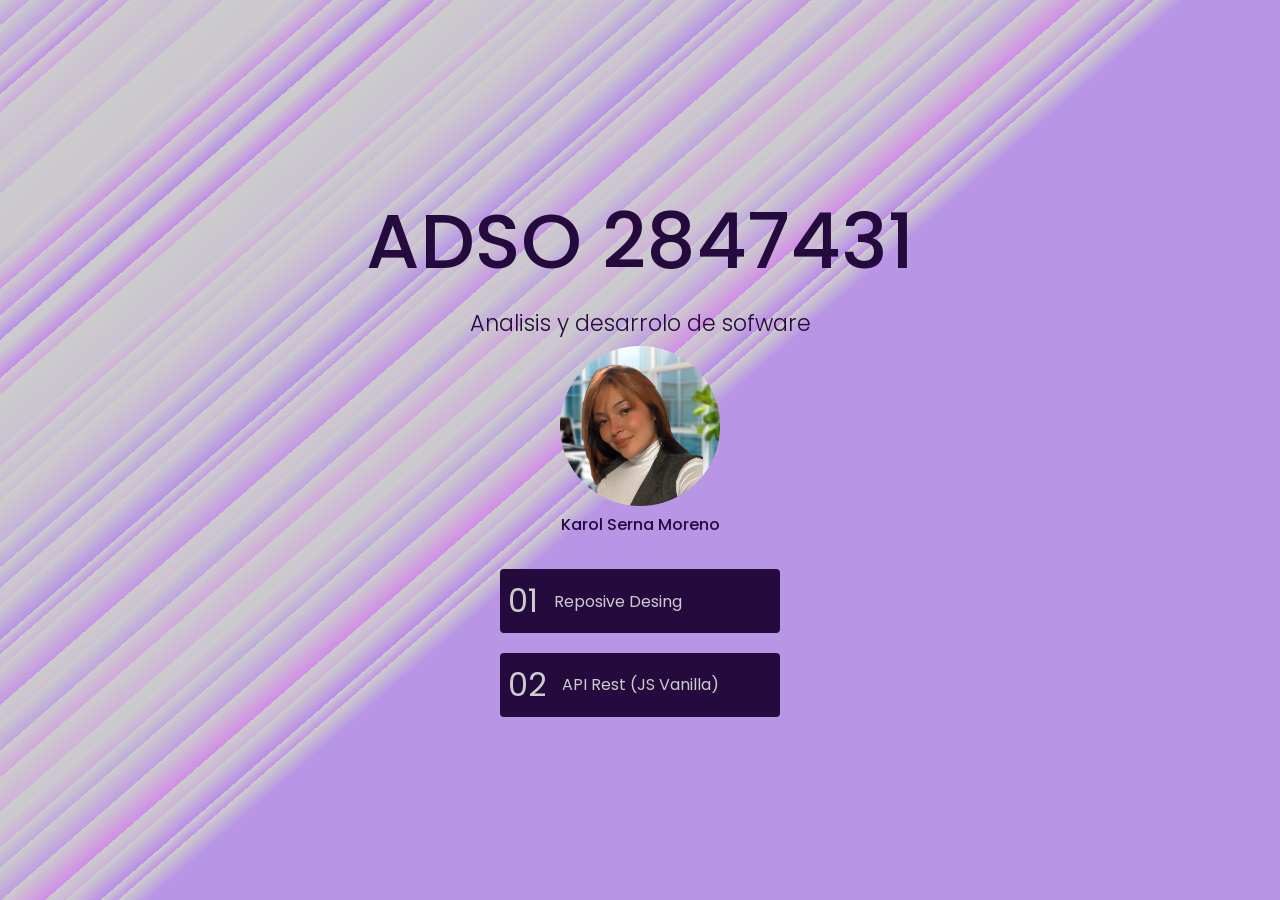
<file: index.html>
<!DOCTYPE html>
<html lang="en">
<head>
    <meta charset="UTF-8">
    <meta name="viewport" content="width=device-width, initial-scale=1.0">
    <title>Main menu - ADSO 2847431</title>
    <style>
        h1 {
            text-align: center;
            zoom: 2.4;
        }
    </style>
    <link rel="stylesheet" href="css/master.css">
</head>
    <body class="mmenu">
        <main>
        <header>
            <h1>ADSO 2847431</h1>
            <h2>Analisis y desarrolo de sofware</h2>
            <img src="img/dayana.png" alt="Karol Serna Moreno">
            <h3>Karol Serna Moreno</h3>
        </header>
            <menu>
            <a href="01-responsive-design/index.html">
                <span>01</span>
                Reposive Desing
            </a>
            <a href="#">
                <span>02</span>
                API Rest (JS Vanilla)
            </a>
            </menu>
        </main>
    </body>
</html>
</file>
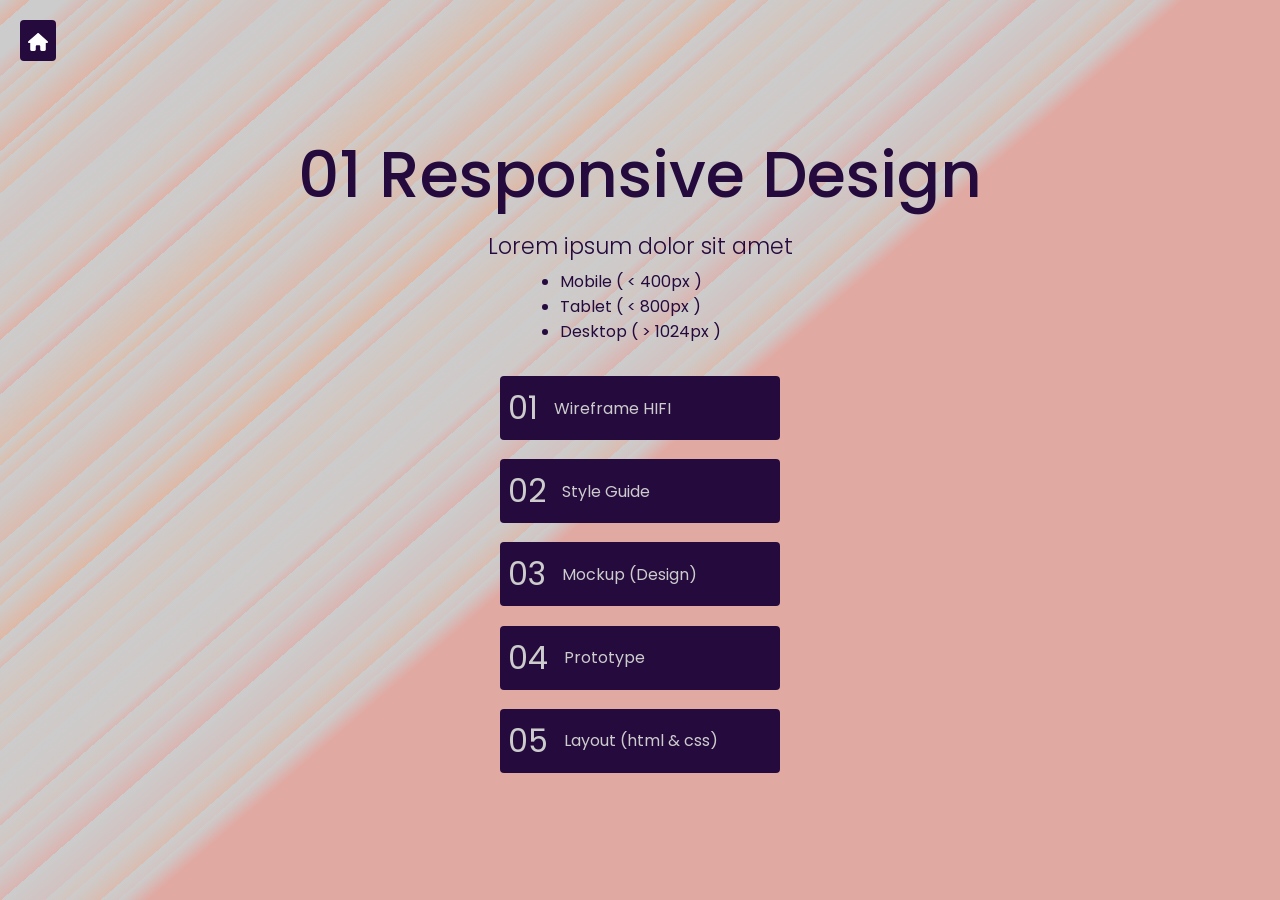
<file: 01-responsive-design/index.html>
<!DOCTYPE html>
<html lang="en">
<head>
    <meta charset="UTF-8">
    <meta name="viewport" content="width=device-width, initial-scale=1.0">
    <title>01 Responsive Design</title>
    
    <link rel="stylesheet" href="../css/master.css">
</head>
    <body class="level2">
        <nav>
            <a href="../index.html">   
                 <svg xmlns="http://www.w3.org/2000/svg" viewBox="0 0 576 512"><!--!Font Awesome Free 6.5.2 by @fontawesome - https://fontawesome.com License - https://fontawesome.com/license/free Copyright 2024 Fonticons, Inc.--><path fill="#ffffff" d="M575.8 255.5c0 18-15 32.1-32 32.1h-32l.7 160.2c0 2.7-.2 5.4-.5 8.1V472c0 22.1-17.9 40-40 40H456c-1.1 0-2.2 0-3.3-.1c-1.4 .1-2.8 .1-4.2 .1H416 392c-22.1 0-40-17.9-40-40V448 384c0-17.7-14.3-32-32-32H256c-17.7 0-32 14.3-32 32v64 24c0 22.1-17.9 40-40 40H160 128.1c-1.5 0-3-.1-4.5-.2c-1.2 .1-2.4 .2-3.6 .2H104c-22.1 0-40-17.9-40-40V360c0-.9 0-1.9 .1-2.8V287.6H32c-18 0-32-14-32-32.1c0-9 3-17 10-24L266.4 8c7-7 15-8 22-8s15 2 21 7L564.8 231.5c8 7 12 15 11 24z"/></svg>
            </a>
        </nav>
        <main>
        <header>
            <h1>01 Responsive Design</h1>
            <h2>Lorem ipsum dolor sit amet</h2>
            <ul>
                <li>Mobile ( < 400px )</li>
                <li>Tablet ( < 800px )</li>
                <li>Desktop ( > 1024px )</li>
            </ul>
        </header>
            <menu>
            <a href="01-wireframe-hifi.html">
                <span>01</span>
                Wireframe HIFI
            </a>
            <a href="02-style-guide.html">
                <span>02</span>
                Style Guide
            </a>
            <a href="03-mockup.html">
                <span>03</span>
                Mockup (Design)
            </a>
            <a href="04-layout.html">
                <span>04</span>
                Prototype
            </a>
            <a href="#">
                <span>05</span>
                Layout (html & css)
            </a>
            </menu>
        </main>
    </body>
</html>
</file>
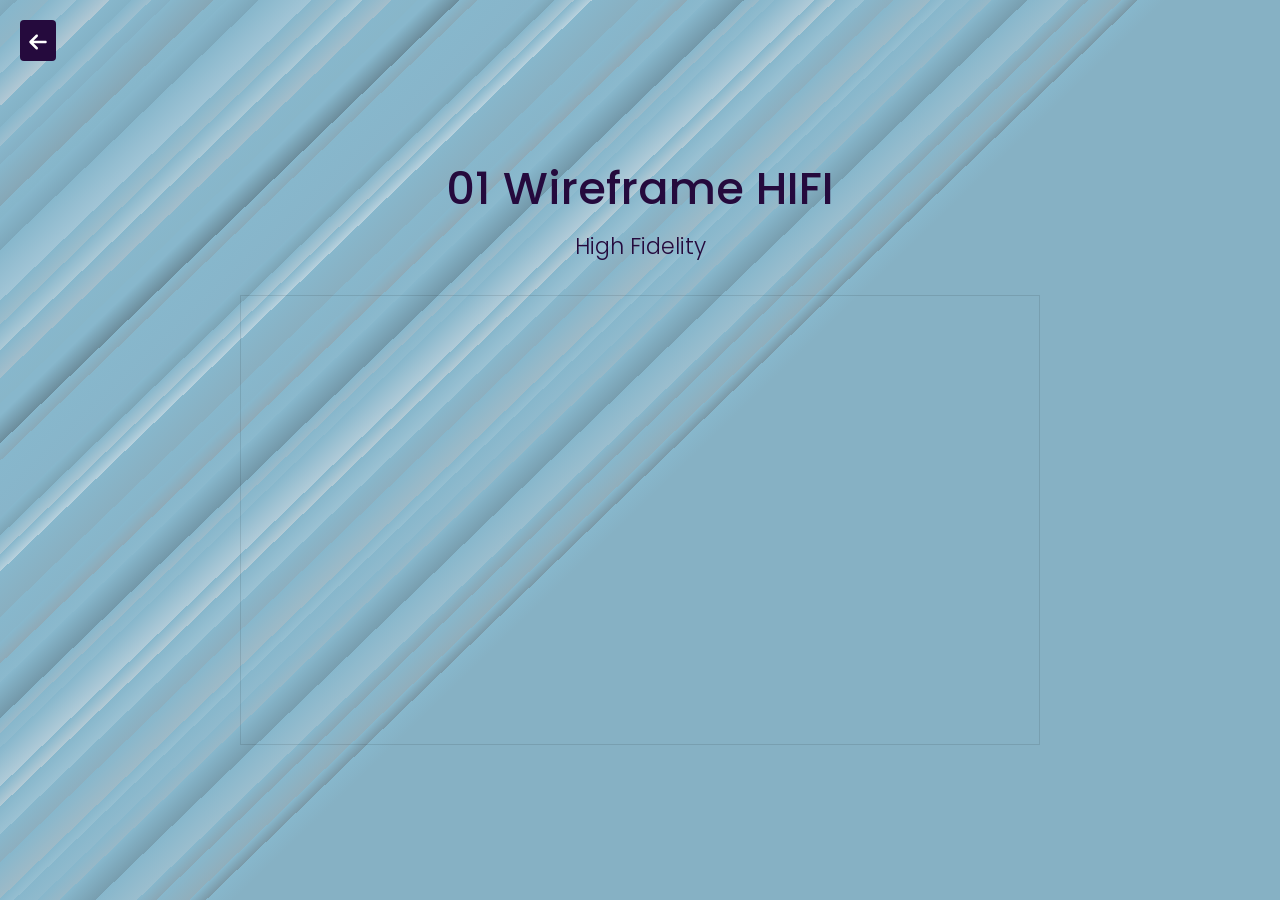
<file: 01-responsive-design/01-wireframe-hifi.html>
<!DOCTYPE html>
<html lang="en">
<head>
    <meta charset="UTF-8">
    <meta name="viewport" content="width=device-width, initial-scale=1.0">
    <title>01 Responsive Design</title>
    
    <link rel="stylesheet" href="../css/master.css">
</head>
    <body class="level3">
        <nav>
            <a href="index.html"> 
                <svg xmlns="http://www.w3.org/2000/svg" viewBox="0 0 448 512"><!--!Font Awesome Free 6.5.2 by @fontawesome - https://fontawesome.com License - https://fontawesome.com/license/free Copyright 2024 Fonticons, Inc.--><path fill="#ffffff" d="M9.4 233.4c-12.5 12.5-12.5 32.8 0 45.3l160 160c12.5 12.5 32.8 12.5 45.3 0s12.5-32.8 0-45.3L109.2 288 416 288c17.7 0 32-14.3 32-32s-14.3-32-32-32l-306.7 0L214.6 118.6c12.5-12.5 12.5-32.8 0-45.3s-32.8-12.5-45.3 0l-160 160z"/></svg> 
            </a>
        </nav>
        <main>
        <header>
            <h1>01 Wireframe HIFI</h1>
            <h2>High Fidelity</h2>
        </header>
        <iframe style="border: 1px solid rgba(0, 0, 0, 0.1);" width="800" height="450" src="https://www.figma.com/embed?embed_host=share&url=https%3A%2F%2Fwww.figma.com%2Ffile%2FZE0htcW6LX0u5kM2Hp2jrX%2FResponsive-Design%3Ftype%3Ddesign%26node-id%3D0%253A1%26mode%3Ddesign%26t%3DfBYWyzeyXpx446pA-1" allowfullscreen></iframe>
        </main>
    </body>
</html>
</file>
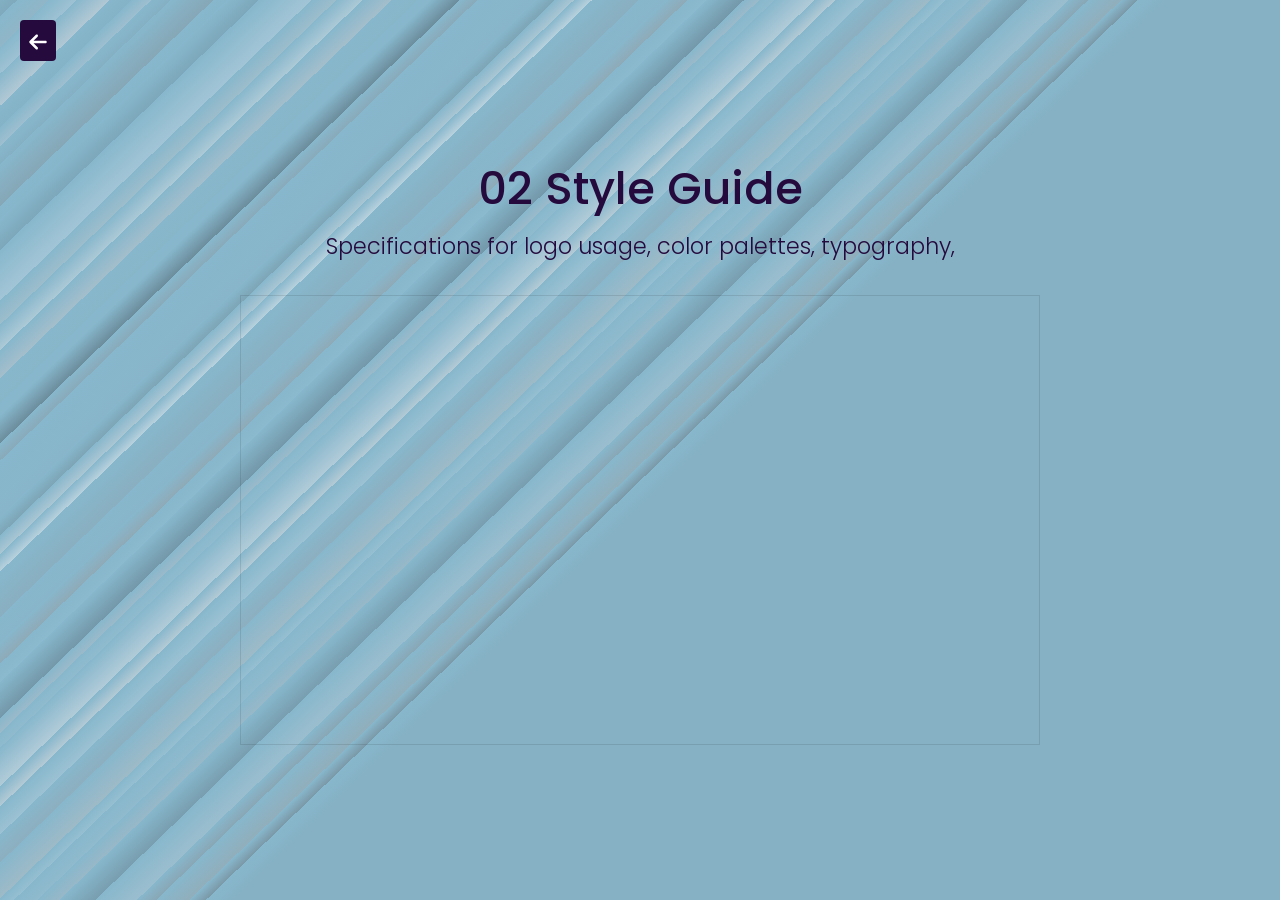
<file: 01-responsive-design/02-style-guide.html>
<!DOCTYPE html>
<html lang="en">
<head>
    <meta charset="UTF-8">
    <meta name="viewport" content="width=device-width, initial-scale=1.0">
    <title>02 Style Guide</title>
    
    <link rel="stylesheet" href="../css/master.css">
</head>
    <body class="level3">
        <nav>
            <a href="index.html"> 
                <svg xmlns="http://www.w3.org/2000/svg" viewBox="0 0 448 512"><!--!Font Awesome Free 6.5.2 by @fontawesome - https://fontawesome.com License - https://fontawesome.com/license/free Copyright 2024 Fonticons, Inc.--><path fill="#ffffff" d="M9.4 233.4c-12.5 12.5-12.5 32.8 0 45.3l160 160c12.5 12.5 32.8 12.5 45.3 0s12.5-32.8 0-45.3L109.2 288 416 288c17.7 0 32-14.3 32-32s-14.3-32-32-32l-306.7 0L214.6 118.6c12.5-12.5 12.5-32.8 0-45.3s-32.8-12.5-45.3 0l-160 160z"/></svg> 
            </a>
        </nav>
        <main>
        <header>
            <h1>02 Style Guide</h1>
            <h2>Specifications for logo usage, color palettes, typography, </h2>
        </header>
        <iframe style="border: 1px solid rgba(0, 0, 0, 0.1);" width="800" height="450" src="https://www.figma.com/embed?embed_host=share&url=https%3A%2F%2Fwww.figma.com%2Fdesign%2FZE0htcW6LX0u5kM2Hp2jrX%2FResponsive-Design%3Fnode-id%3D42-448%26t%3DuyJKYR2P7d5dNqEB-1" allowfullscreen></iframe>
        </main>
    </body>
</html>
</file>
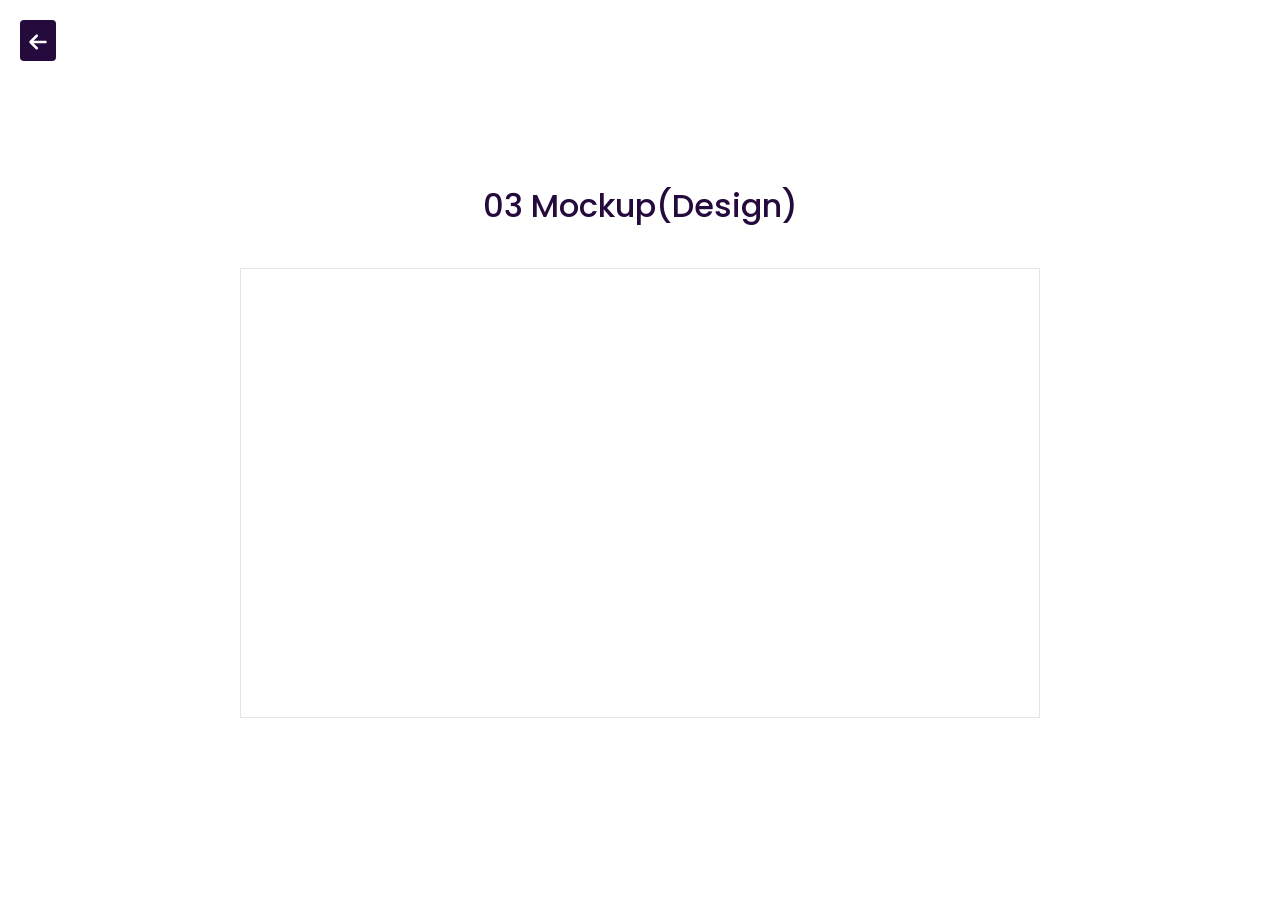
<file: 01-responsive-design/03-mockup.html>
<!DOCTYPE html>
<html lang="en">
<head>
    <meta charset="UTF-8">
    <meta name="viewport" content="width=device-width, initial-scale=1.0">
    <title>02 Style Guide</title>
    
    <link rel="stylesheet" href="../css/master.css">
</head>
    <body class="level4">
        <nav>
            <a href="index.html"> 
                <svg xmlns="http://www.w3.org/2000/svg" viewBox="0 0 448 512"><!--!Font Awesome Free 6.5.2 by @fontawesome - https://fontawesome.com License - https://fontawesome.com/license/free Copyright 2024 Fonticons, Inc.--><path fill="#ffffff" d="M9.4 233.4c-12.5 12.5-12.5 32.8 0 45.3l160 160c12.5 12.5 32.8 12.5 45.3 0s12.5-32.8 0-45.3L109.2 288 416 288c17.7 0 32-14.3 32-32s-14.3-32-32-32l-306.7 0L214.6 118.6c12.5-12.5 12.5-32.8 0-45.3s-32.8-12.5-45.3 0l-160 160z"/></svg> 
            </a>
        </nav>
        <main>
        <header>
            <h1>03 Mockup(Design)</h1>
            <h2></h2>
        </header>
        <iframe style="border: 1px solid rgba(0, 0, 0, 0.1);" width="800" height="450" src="https://www.figma.com/embed?embed_host=share&url=https%3A%2F%2Fwww.figma.com%2Fproto%2FZE0htcW6LX0u5kM2Hp2jrX%2FResponsive-Design%3Fnode-id%3D73-54%26t%3DRAdc4rrEkV0omo51-1" allowfullscreen></iframe>
        </main>
    </body>
</html>
</file>
<file: css/master.css>
/*FONT*/
@import url('https://fonts.googleapis.com/css2?family=Poppins:wght@100;200;300;400;500;600;700;800;900&display=swap');/**F O N T/


/*VARIABLES*/
:root{
    --color-pri: #cccccc;
    --color-sec: #250A3D;
    --color-ter: #187e98;
    --color-cua: #e82f2f;
    --ffamily: Poppins, sans-serif;

}
/*RESET*/
*, *::before, *::after{
    box-sizing: border-box; 
}

*{
    margin: 0; 
    padding: 0; 
}

ul[role='list'], ol[role='list']{
    list-style: none; 
}

html:focus-within{
    scroll-behavior: smooth; 
}

a:not([class]){
    text-decoration-skip-ink: auto; 
}

img, picture, svg, video, canvas{
    max-width: 100%;
    height: auto; 
    vertical-align: middle; 
    font-style: italic; 
    background-repeat: no-repeat; 
    background-size: cover;
}

input, button, textarea, select{
    font: inherit; 
}

@media (prefers-reduced-motion: reduce){
    html:focus-within {
        scroll-behavior: auto;
    }
    *, *::before, *::after {
        animation-duration: 0.01ms !important;
        animation-iteration-count: 1 !important;
        transition-duration: 0.01ms !important;
        scroll-behavior: auto !important;
        transition: none;
    }
}

body, html{
    height: 100%; 
    scroll-behavior: smooth; 
}

/*GENERAL*/
body{
    color: #250A3D;
    font-family: var(--ffamily);
    display: flex;
    justify-content: center;
    align-items: center;
    min-height: 100vh;
}
nav{
   background-color: var(--color-sec);
   border-radius: 4px;
   padding: 8px;
   position: fixed;
   top: 20px;
   left: 20px;
   transition: all 0.4s ease-in;
   a:is(:link, :visited) {
    svg {
        height: 20px;
        width: 20px;
        }
    }
}
nav:is(:hover) {
    background-color: #ba86a1;
        transform: scale(1.02) translateY(-2px);
}
main{
    display: flex;
    flex-direction: column;
    justify-content: center;
    align-items: center;
    gap: 2rem;
    header{
        display: flex;
        flex-direction: column;
        align-items: center;
        justify-content: center;
        gap: 0.4rem;
        h1{
            font-size: 2rem;
            font-weight: 500;
            text-align: center;
        }
        h2{
            font-size: 1.4rem;
            font-weight: 300;
            text-align: center;
        }
        h3{
            font-size: 1rem;
            font-weight: 500;
        }
        img {
            width: 160px;
        }
    }
    menu{
        display: flex;
        flex-direction: column;
        align-items: center;
        gap: 1.2rem;
        a:is(:link, :visited) {
            border-radius: 4px;
            background-color: var(--color-sec);
            color: var(--color-pri);
            display: flex;
            align-items: center;
            gap: 1rem;
            text-decoration: none;
            padding: 8px;
            transition: all 0.4s ease-in-out;
            width: 280px;
            span{
                font-size: 2rem;
            }
        }
        a:is(:hover){
            background-color: #8a65aa;
            transform: scale(1.02) translateY(-2px);
        }
    }
}

/*MAIN MENU*/
body.mmenu{
    background-color: #cccccc;
background-image: url("data:image/svg+xml,%3Csvg xmlns='http://www.w3.org/2000/svg' width='100%25' height='100%25' viewBox='0 0 1600 1200'%3E%3Cdefs%3E%3ClinearGradient id='a' x1='0' x2='0' y1='0' y2='100%25' gradientTransform='rotate(139,655,324)' gradientUnits='userSpaceOnUse'%3E%3Cstop offset='0' stop-color='%23b996e5'/%3E%3Cstop offset='0.02' stop-color='%23cccccc'/%3E%3Cstop offset='0.02' stop-color='%23c094e6'/%3E%3Cstop offset='0.032' stop-color='%23cccccc'/%3E%3Cstop offset='0.032' stop-color='%23bb8de8'/%3E%3Cstop offset='0.056' stop-color='%23cccccc'/%3E%3Cstop offset='0.056' stop-color='%23ccb3d9'/%3E%3Cstop offset='0.07' stop-color='%23cccccc'/%3E%3Cstop offset='0.07' stop-color='%23d18de8'/%3E%3Cstop offset='0.1' stop-color='%23cccccc'/%3E%3Cstop offset='0.1' stop-color='%23c29ee2'/%3E%3Cstop offset='0.126' stop-color='%23cccccc'/%3E%3Cstop offset='0.126' stop-color='%23beaadd'/%3E%3Cstop offset='0.142' stop-color='%23cccccc'/%3E%3Cstop offset='0.142' stop-color='%23cbb0da'/%3E%3Cstop offset='0.159' stop-color='%23cccccc'/%3E%3Cstop offset='0.159' stop-color='%23cac7cf'/%3E%3Cstop offset='0.17' stop-color='%23cccccc'/%3E%3Cstop offset='0.17' stop-color='%23cfb3d9'/%3E%3Cstop offset='0.197' stop-color='%23cccccc'/%3E%3Cstop offset='0.197' stop-color='%23d1a8dd'/%3E%3Cstop offset='0.218' stop-color='%23cccccc'/%3E%3Cstop offset='0.218' stop-color='%23bfa5df'/%3E%3Cstop offset='0.239' stop-color='%23cccccc'/%3E%3Cstop offset='0.239' stop-color='%23cdc1d2'/%3E%3Cstop offset='0.254' stop-color='%23cccccc'/%3E%3Cstop offset='0.254' stop-color='%23c596e5'/%3E%3Cstop offset='0.283' stop-color='%23cccccc'/%3E%3Cstop offset='0.283' stop-color='%23ccbad6'/%3E%3Cstop offset='0.294' stop-color='%23cccccc'/%3E%3Cstop offset='0.294' stop-color='%23c099e4'/%3E%3Cstop offset='0.305' stop-color='%23cccccc'/%3E%3Cstop offset='0.305' stop-color='%23b894e6'/%3E%3Cstop offset='0.332' stop-color='%23cccccc'/%3E%3Cstop offset='0.332' stop-color='%23ccbdd4'/%3E%3Cstop offset='0.346' stop-color='%23cccccc'/%3E%3Cstop offset='0.346' stop-color='%23bfa5df'/%3E%3Cstop offset='0.362' stop-color='%23cccccc'/%3E%3Cstop offset='0.362' stop-color='%23bea5df'/%3E%3Cstop offset='0.381' stop-color='%23cccccc'/%3E%3Cstop offset='0.381' stop-color='%23c7b2d9'/%3E%3Cstop offset='0.415' stop-color='%23cccccc'/%3E%3Cstop offset='0.415' stop-color='%23c8c0d3'/%3E%3Cstop offset='0.428' stop-color='%23cccccc'/%3E%3Cstop offset='0.428' stop-color='%23c8bfd3'/%3E%3Cstop offset='0.442' stop-color='%23cccccc'/%3E%3Cstop offset='0.442' stop-color='%23cfb1da'/%3E%3Cstop offset='0.456' stop-color='%23cccccc'/%3E%3Cstop offset='0.456' stop-color='%23c9c3d1'/%3E%3Cstop offset='0.498' stop-color='%23cccccc'/%3E%3Cstop offset='0.498' stop-color='%23d0abdc'/%3E%3Cstop offset='0.511' stop-color='%23cccccc'/%3E%3Cstop offset='0.511' stop-color='%23c48de8'/%3E%3Cstop offset='0.532' stop-color='%23cccccc'/%3E%3Cstop offset='0.532' stop-color='%23ccc9ce'/%3E%3Cstop offset='0.541' stop-color='%23cccccc'/%3E%3Cstop offset='0.541' stop-color='%23b98fe7'/%3E%3Cstop offset='0.56' stop-color='%23cccccc'/%3E%3Cstop offset='0.56' stop-color='%23c699e4'/%3E%3Cstop offset='0.581' stop-color='%23cccccc'/%3E%3Cstop offset='0.581' stop-color='%23cb98e4'/%3E%3Cstop offset='0.6' stop-color='%23cccccc'/%3E%3Cstop offset='0.6' stop-color='%23c7bed3'/%3E%3Cstop offset='0.618' stop-color='%23cccccc'/%3E%3Cstop offset='0.618' stop-color='%23ccc6cf'/%3E%3Cstop offset='0.656' stop-color='%23cccccc'/%3E%3Cstop offset='0.656' stop-color='%23cab9d6'/%3E%3Cstop offset='0.679' stop-color='%23cccccc'/%3E%3Cstop offset='0.679' stop-color='%23cdc4d1'/%3E%3Cstop offset='0.689' stop-color='%23cccccc'/%3E%3Cstop offset='0.689' stop-color='%23ccbfd3'/%3E%3Cstop offset='0.720' stop-color='%23cccccc'/%3E%3Cstop offset='0.720' stop-color='%23cfa7de'/%3E%3Cstop offset='0.734' stop-color='%23cccccc'/%3E%3Cstop offset='0.734' stop-color='%23c291e7'/%3E%3Cstop offset='0.748' stop-color='%23cccccc'/%3E%3Cstop offset='0.748' stop-color='%23c8acdc'/%3E%3Cstop offset='0.764' stop-color='%23cccccc'/%3E%3Cstop offset='0.764' stop-color='%23bfa1e1'/%3E%3Cstop offset='0.788' stop-color='%23cccccc'/%3E%3Cstop offset='0.788' stop-color='%23c5a3e0'/%3E%3Cstop offset='0.808' stop-color='%23cccccc'/%3E%3Cstop offset='0.808' stop-color='%23d19be3'/%3E%3Cstop offset='0.831' stop-color='%23cccccc'/%3E%3Cstop offset='0.831' stop-color='%23d0a5df'/%3E%3Cstop offset='0.856' stop-color='%23cccccc'/%3E%3Cstop offset='0.856' stop-color='%23c7a4df'/%3E%3Cstop offset='0.872' stop-color='%23cccccc'/%3E%3Cstop offset='0.872' stop-color='%23cdbfd3'/%3E%3Cstop offset='0.894' stop-color='%23cccccc'/%3E%3Cstop offset='0.894' stop-color='%23c48ee8'/%3E%3Cstop offset='0.914' stop-color='%23cccccc'/%3E%3Cstop offset='0.914' stop-color='%23c8bdd4'/%3E%3Cstop offset='0.942' stop-color='%23cccccc'/%3E%3Cstop offset='0.942' stop-color='%23cbc8ce'/%3E%3Cstop offset='0.957' stop-color='%23cccccc'/%3E%3Cstop offset='0.957' stop-color='%23cbc6cf'/%3E%3Cstop offset='0.973' stop-color='%23cccccc'/%3E%3Cstop offset='0.973' stop-color='%23c18de8'/%3E%3Cstop offset='1' stop-color='%23cccccc'/%3E%3Cstop offset='1' stop-color='%23cc9ee2'/%3E%3C/linearGradient%3E%3C/defs%3E%3Crect fill='url(%23a)' x='0' y='0' width='100%25' height='100%25'/%3E%3C/svg%3E");
background-attachment: fixed;
background-position: center;
background-size: cover;
}

/*RESPONSIVE DESIGN*/

body.level2{
    background-color: #cccccc;
    background-image: url("data:image/svg+xml,%3Csvg xmlns='http://www.w3.org/2000/svg' width='100%25' height='100%25' viewBox='0 0 1600 1200'%3E%3Cdefs%3E%3ClinearGradient id='a' x1='0' x2='0' y1='0' y2='100%25' gradientTransform='rotate(139,655,324)' gradientUnits='userSpaceOnUse'%3E%3Cstop offset='0' stop-color='%23e0aaa3'/%3E%3Cstop offset='0.02' stop-color='%23cccccc'/%3E%3Cstop offset='0.02' stop-color='%23d1c5c3'/%3E%3Cstop offset='0.032' stop-color='%23cccccc'/%3E%3Cstop offset='0.032' stop-color='%23dabcb0'/%3E%3Cstop offset='0.056' stop-color='%23cccccc'/%3E%3Cstop offset='0.056' stop-color='%23d4c5be'/%3E%3Cstop offset='0.07' stop-color='%23cccccc'/%3E%3Cstop offset='0.07' stop-color='%23d2c2c1'/%3E%3Cstop offset='0.1' stop-color='%23cccccc'/%3E%3Cstop offset='0.1' stop-color='%23dab5b1'/%3E%3Cstop offset='0.126' stop-color='%23cccccc'/%3E%3Cstop offset='0.126' stop-color='%23d4c0be'/%3E%3Cstop offset='0.142' stop-color='%23cccccc'/%3E%3Cstop offset='0.142' stop-color='%23d2c6c1'/%3E%3Cstop offset='0.159' stop-color='%23cccccc'/%3E%3Cstop offset='0.159' stop-color='%23d9b8b3'/%3E%3Cstop offset='0.17' stop-color='%23cccccc'/%3E%3Cstop offset='0.17' stop-color='%23cfc9c7'/%3E%3Cstop offset='0.197' stop-color='%23cccccc'/%3E%3Cstop offset='0.197' stop-color='%23cfc9c7'/%3E%3Cstop offset='0.218' stop-color='%23cccccc'/%3E%3Cstop offset='0.218' stop-color='%23d4c4bd'/%3E%3Cstop offset='0.239' stop-color='%23cccccc'/%3E%3Cstop offset='0.239' stop-color='%23d2c7c0'/%3E%3Cstop offset='0.254' stop-color='%23cccccc'/%3E%3Cstop offset='0.254' stop-color='%23d5c5bc'/%3E%3Cstop offset='0.283' stop-color='%23cccccc'/%3E%3Cstop offset='0.283' stop-color='%23dabab1'/%3E%3Cstop offset='0.294' stop-color='%23cccccc'/%3E%3Cstop offset='0.294' stop-color='%23cfc8c6'/%3E%3Cstop offset='0.305' stop-color='%23cccccc'/%3E%3Cstop offset='0.305' stop-color='%23dfb8a5'/%3E%3Cstop offset='0.332' stop-color='%23cccccc'/%3E%3Cstop offset='0.332' stop-color='%23dbbfaf'/%3E%3Cstop offset='0.346' stop-color='%23cccccc'/%3E%3Cstop offset='0.346' stop-color='%23d8bfb5'/%3E%3Cstop offset='0.362' stop-color='%23cccccc'/%3E%3Cstop offset='0.362' stop-color='%23d5c3ba'/%3E%3Cstop offset='0.381' stop-color='%23cccccc'/%3E%3Cstop offset='0.381' stop-color='%23dbbbaf'/%3E%3Cstop offset='0.415' stop-color='%23cccccc'/%3E%3Cstop offset='0.415' stop-color='%23d1c6c3'/%3E%3Cstop offset='0.428' stop-color='%23cccccc'/%3E%3Cstop offset='0.428' stop-color='%23d8c0b5'/%3E%3Cstop offset='0.442' stop-color='%23cccccc'/%3E%3Cstop offset='0.442' stop-color='%23dcbeac'/%3E%3Cstop offset='0.456' stop-color='%23cccccc'/%3E%3Cstop offset='0.456' stop-color='%23dcbdad'/%3E%3Cstop offset='0.498' stop-color='%23cccccc'/%3E%3Cstop offset='0.498' stop-color='%23dcb4ad'/%3E%3Cstop offset='0.511' stop-color='%23cccccc'/%3E%3Cstop offset='0.511' stop-color='%23d2c6c1'/%3E%3Cstop offset='0.532' stop-color='%23cccccc'/%3E%3Cstop offset='0.532' stop-color='%23cecac8'/%3E%3Cstop offset='0.541' stop-color='%23cccccc'/%3E%3Cstop offset='0.541' stop-color='%23deb3a8'/%3E%3Cstop offset='0.56' stop-color='%23cccccc'/%3E%3Cstop offset='0.56' stop-color='%23d5c4bc'/%3E%3Cstop offset='0.581' stop-color='%23cccccc'/%3E%3Cstop offset='0.581' stop-color='%23d4c5be'/%3E%3Cstop offset='0.6' stop-color='%23cccccc'/%3E%3Cstop offset='0.6' stop-color='%23cecac9'/%3E%3Cstop offset='0.618' stop-color='%23cccccc'/%3E%3Cstop offset='0.618' stop-color='%23d4c2bd'/%3E%3Cstop offset='0.656' stop-color='%23cccccc'/%3E%3Cstop offset='0.656' stop-color='%23dabeb0'/%3E%3Cstop offset='0.679' stop-color='%23cccccc'/%3E%3Cstop offset='0.679' stop-color='%23dabcb0'/%3E%3Cstop offset='0.689' stop-color='%23cccccc'/%3E%3Cstop offset='0.689' stop-color='%23deb6a7'/%3E%3Cstop offset='0.720' stop-color='%23cccccc'/%3E%3Cstop offset='0.720' stop-color='%23d8c1b4'/%3E%3Cstop offset='0.734' stop-color='%23cccccc'/%3E%3Cstop offset='0.734' stop-color='%23d8beb5'/%3E%3Cstop offset='0.748' stop-color='%23cccccc'/%3E%3Cstop offset='0.748' stop-color='%23d8bab4'/%3E%3Cstop offset='0.764' stop-color='%23cccccc'/%3E%3Cstop offset='0.764' stop-color='%23cccccc'/%3E%3Cstop offset='0.788' stop-color='%23cccccc'/%3E%3Cstop offset='0.788' stop-color='%23deb5a6'/%3E%3Cstop offset='0.808' stop-color='%23cccccc'/%3E%3Cstop offset='0.808' stop-color='%23dbbdaf'/%3E%3Cstop offset='0.831' stop-color='%23cccccc'/%3E%3Cstop offset='0.831' stop-color='%23d2c5c0'/%3E%3Cstop offset='0.856' stop-color='%23cccccc'/%3E%3Cstop offset='0.856' stop-color='%23deb0a7'/%3E%3Cstop offset='0.872' stop-color='%23cccccc'/%3E%3Cstop offset='0.872' stop-color='%23d7bbb7'/%3E%3Cstop offset='0.894' stop-color='%23cccccc'/%3E%3Cstop offset='0.894' stop-color='%23dbbeaf'/%3E%3Cstop offset='0.914' stop-color='%23cccccc'/%3E%3Cstop offset='0.914' stop-color='%23d4c4bd'/%3E%3Cstop offset='0.942' stop-color='%23cccccc'/%3E%3Cstop offset='0.942' stop-color='%23d6beb9'/%3E%3Cstop offset='0.957' stop-color='%23cccccc'/%3E%3Cstop offset='0.957' stop-color='%23d8b7b4'/%3E%3Cstop offset='0.973' stop-color='%23cccccc'/%3E%3Cstop offset='0.973' stop-color='%23dfbba6'/%3E%3Cstop offset='1' stop-color='%23cccccc'/%3E%3Cstop offset='1' stop-color='%23cdcbcb'/%3E%3C/linearGradient%3E%3C/defs%3E%3Crect fill='url(%23a)' x='0' y='0' width='100%25' height='100%25'/%3E%3C/svg%3E");
    background-attachment: fixed;
    background-position: center;
    background-size: cover;
    header{
        h1{
            font-size: 4rem;
        }
    }
    menu{
        a:is(:link, :visited) {
            color: var(--color-pri);
        }
    }
}

/*LEVEL 3 DESING*/
body.level3{
    background-color: #87B7CC;
    background-image: url("data:image/svg+xml,%3Csvg xmlns='http://www.w3.org/2000/svg' width='100%25' height='100%25' viewBox='0 0 1600 1200'%3E%3Cdefs%3E%3ClinearGradient id='a' x1='0' x2='0' y1='0' y2='100%25' gradientTransform='rotate(136,655,324)' gradientUnits='userSpaceOnUse'%3E%3Cstop offset='0' stop-color='%2386b1c4'/%3E%3Cstop offset='0.02' stop-color='%2387B7CC'/%3E%3Cstop offset='0.02' stop-color='%237b99a7'/%3E%3Cstop offset='0.032' stop-color='%2387B7CC'/%3E%3Cstop offset='0.032' stop-color='%2391aebb'/%3E%3Cstop offset='0.056' stop-color='%2387B7CC'/%3E%3Cstop offset='0.056' stop-color='%2389a7b5'/%3E%3Cstop offset='0.07' stop-color='%2387B7CC'/%3E%3Cstop offset='0.07' stop-color='%239bbece'/%3E%3Cstop offset='0.1' stop-color='%2387B7CC'/%3E%3Cstop offset='0.1' stop-color='%23789eaf'/%3E%3Cstop offset='0.126' stop-color='%2387B7CC'/%3E%3Cstop offset='0.126' stop-color='%2398b8c7'/%3E%3Cstop offset='0.142' stop-color='%2387B7CC'/%3E%3Cstop offset='0.142' stop-color='%2390bacd'/%3E%3Cstop offset='0.159' stop-color='%2387B7CC'/%3E%3Cstop offset='0.159' stop-color='%2396bfd1'/%3E%3Cstop offset='0.17' stop-color='%2387B7CC'/%3E%3Cstop offset='0.17' stop-color='%239ebac7'/%3E%3Cstop offset='0.197' stop-color='%2387B7CC'/%3E%3Cstop offset='0.197' stop-color='%238dafbf'/%3E%3Cstop offset='0.218' stop-color='%2387B7CC'/%3E%3Cstop offset='0.218' stop-color='%239cc2d3'/%3E%3Cstop offset='0.239' stop-color='%2387B7CC'/%3E%3Cstop offset='0.239' stop-color='%23b3cad5'/%3E%3Cstop offset='0.254' stop-color='%2387B7CC'/%3E%3Cstop offset='0.254' stop-color='%23b1cbd8'/%3E%3Cstop offset='0.283' stop-color='%2387B7CC'/%3E%3Cstop offset='0.283' stop-color='%2390bbce'/%3E%3Cstop offset='0.294' stop-color='%2387B7CC'/%3E%3Cstop offset='0.294' stop-color='%239bbac9'/%3E%3Cstop offset='0.305' stop-color='%2387B7CC'/%3E%3Cstop offset='0.305' stop-color='%237398a9'/%3E%3Cstop offset='0.332' stop-color='%2387B7CC'/%3E%3Cstop offset='0.332' stop-color='%238bb9cd'/%3E%3Cstop offset='0.346' stop-color='%2387B7CC'/%3E%3Cstop offset='0.346' stop-color='%238faab7'/%3E%3Cstop offset='0.362' stop-color='%2387B7CC'/%3E%3Cstop offset='0.362' stop-color='%2388b5c9'/%3E%3Cstop offset='0.381' stop-color='%2387B7CC'/%3E%3Cstop offset='0.381' stop-color='%2389afc0'/%3E%3Cstop offset='0.415' stop-color='%2387B7CC'/%3E%3Cstop offset='0.415' stop-color='%23b8d1dd'/%3E%3Cstop offset='0.428' stop-color='%2387B7CC'/%3E%3Cstop offset='0.428' stop-color='%23aac6d3'/%3E%3Cstop offset='0.442' stop-color='%2387B7CC'/%3E%3Cstop offset='0.442' stop-color='%237da5b6'/%3E%3Cstop offset='0.456' stop-color='%2387B7CC'/%3E%3Cstop offset='0.456' stop-color='%2388b5ca'/%3E%3Cstop offset='0.498' stop-color='%2387B7CC'/%3E%3Cstop offset='0.498' stop-color='%2389aab9'/%3E%3Cstop offset='0.511' stop-color='%2387B7CC'/%3E%3Cstop offset='0.511' stop-color='%236c8d9c'/%3E%3Cstop offset='0.532' stop-color='%2387B7CC'/%3E%3Cstop offset='0.532' stop-color='%2388b7cc'/%3E%3Cstop offset='0.541' stop-color='%2387B7CC'/%3E%3Cstop offset='0.541' stop-color='%2388b6c9'/%3E%3Cstop offset='0.56' stop-color='%2387B7CC'/%3E%3Cstop offset='0.56' stop-color='%23a4becb'/%3E%3Cstop offset='0.581' stop-color='%2387B7CC'/%3E%3Cstop offset='0.581' stop-color='%23acc9d6'/%3E%3Cstop offset='0.6' stop-color='%2387B7CC'/%3E%3Cstop offset='0.6' stop-color='%239dbdcb'/%3E%3Cstop offset='0.618' stop-color='%2387B7CC'/%3E%3Cstop offset='0.618' stop-color='%23a2c5d6'/%3E%3Cstop offset='0.656' stop-color='%2387B7CC'/%3E%3Cstop offset='0.656' stop-color='%237da7ba'/%3E%3Cstop offset='0.679' stop-color='%2387B7CC'/%3E%3Cstop offset='0.679' stop-color='%2386b6ca'/%3E%3Cstop offset='0.689' stop-color='%2387B7CC'/%3E%3Cstop offset='0.689' stop-color='%2386a7b6'/%3E%3Cstop offset='0.720' stop-color='%2387B7CC'/%3E%3Cstop offset='0.720' stop-color='%2385b0c4'/%3E%3Cstop offset='0.734' stop-color='%2387B7CC'/%3E%3Cstop offset='0.734' stop-color='%239ebfcf'/%3E%3Cstop offset='0.748' stop-color='%2387B7CC'/%3E%3Cstop offset='0.748' stop-color='%2384b2c6'/%3E%3Cstop offset='0.764' stop-color='%2387B7CC'/%3E%3Cstop offset='0.764' stop-color='%23b2c8d4'/%3E%3Cstop offset='0.788' stop-color='%2387B7CC'/%3E%3Cstop offset='0.788' stop-color='%239ec2d3'/%3E%3Cstop offset='0.808' stop-color='%2387B7CC'/%3E%3Cstop offset='0.808' stop-color='%2390b6c7'/%3E%3Cstop offset='0.831' stop-color='%2387B7CC'/%3E%3Cstop offset='0.831' stop-color='%237fa9bc'/%3E%3Cstop offset='0.856' stop-color='%2387B7CC'/%3E%3Cstop offset='0.856' stop-color='%237493a2'/%3E%3Cstop offset='0.872' stop-color='%2387B7CC'/%3E%3Cstop offset='0.872' stop-color='%237ca1b2'/%3E%3Cstop offset='0.894' stop-color='%2387B7CC'/%3E%3Cstop offset='0.894' stop-color='%2394b8c8'/%3E%3Cstop offset='0.914' stop-color='%2387B7CC'/%3E%3Cstop offset='0.914' stop-color='%2391b6c7'/%3E%3Cstop offset='0.942' stop-color='%2387B7CC'/%3E%3Cstop offset='0.942' stop-color='%2379a2b5'/%3E%3Cstop offset='0.957' stop-color='%2387B7CC'/%3E%3Cstop offset='0.957' stop-color='%238bb9cd'/%3E%3Cstop offset='0.973' stop-color='%2387B7CC'/%3E%3Cstop offset='0.973' stop-color='%23abcad8'/%3E%3Cstop offset='1' stop-color='%2387B7CC'/%3E%3Cstop offset='1' stop-color='%237ea9bc'/%3E%3C/linearGradient%3E%3C/defs%3E%3Crect fill='url(%23a)' x='0' y='0' width='100%25' height='100%25'/%3E%3C/svg%3E");
    background-attachment: fixed;
    background-size: cover;

    header{
        h1{
            font-size: 2.8rem;
        }
    }
    menu{
        a:is(:link, :visited){
            color: #250A3D;
        }
    }
}
</file>
